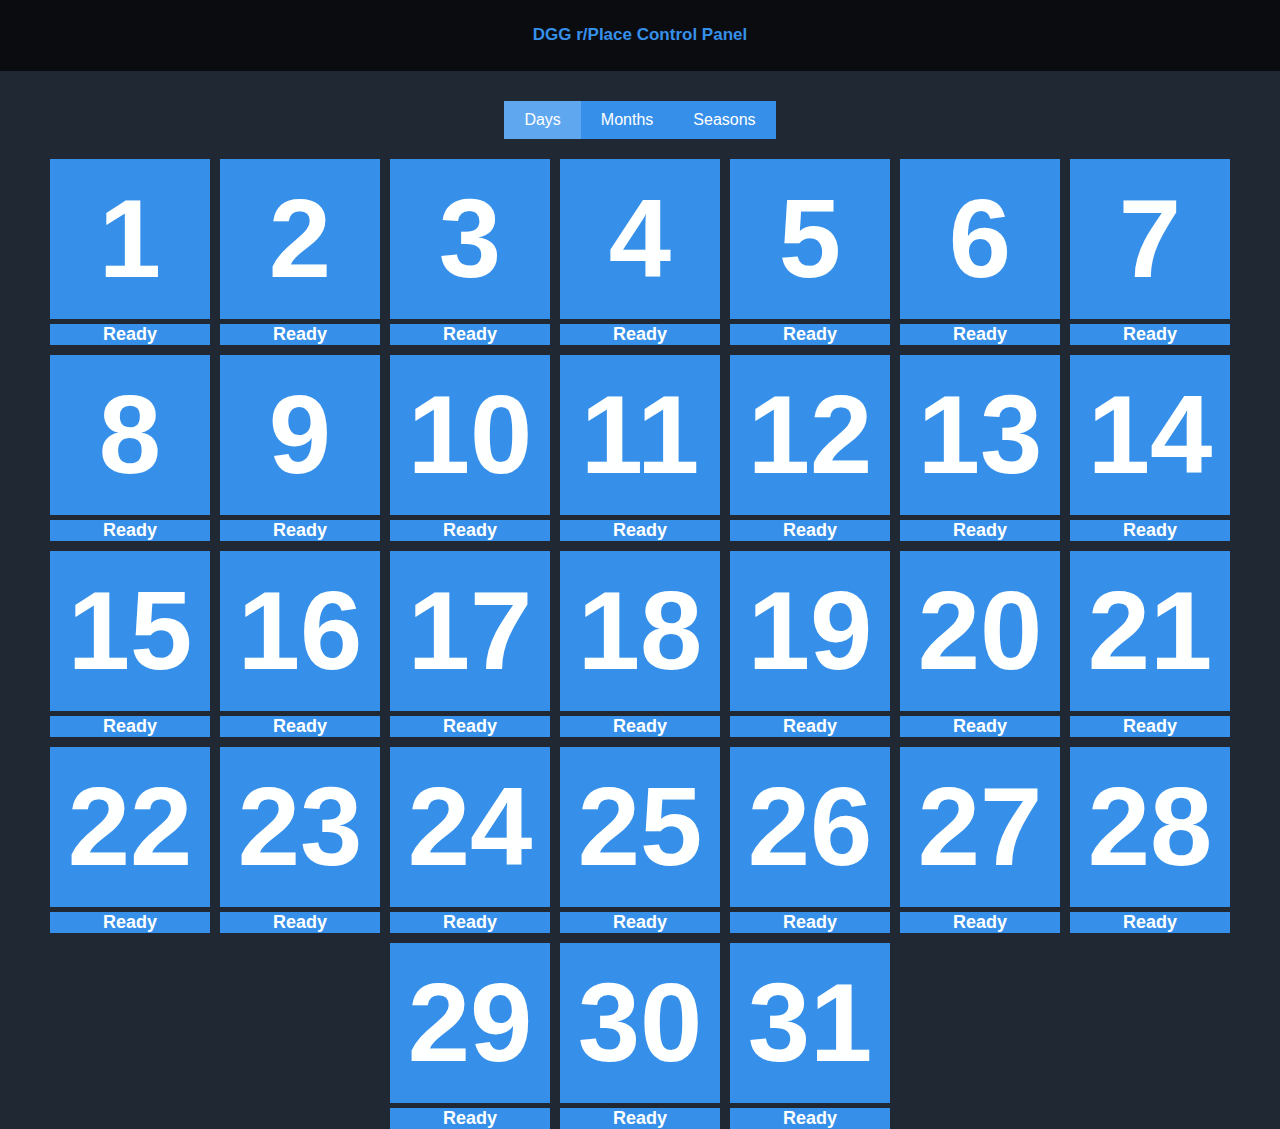
<file: index.html>
<!DOCTYPE html>
<html lang="en">
  <head>
    <meta charset="UTF-8" />
    <meta name="viewport" content="width=device-width, initial-scale=1.0" />
    <title>Control Panel</title>
    <link rel="stylesheet" href="style.css" />
    <link rel="shortcut icon" href="favicon.ico" type="image/x-icon" />
  </head>

  <body>
    <div class="topnav">
      <h1>DGG r/Place Control Panel</h1>
    </div>

    <div class="tabs">
      <div class="tab active" data-tab="numbers" onclick="showTab('numbers')">
        Days
      </div>
      <div class="tab" data-tab="months" onclick="showTab('months')">
        Months
      </div>
      <div class="tab" data-tab="seasons" onclick="showTab('seasons')">
        Seasons
      </div>
    </div>

    <div class="content" id="numbersContent">
      <!-- Numbers -->
    </div>

    <div class="content" id="monthsContent" style="display: none">
      <!-- Months -->
    </div>
    <div class="content" id="seasonsContent" style="display: none">
      <!-- Seasons -->
    </div>
    <script src="./script.js"></script>
  </body>
</html>
</file>
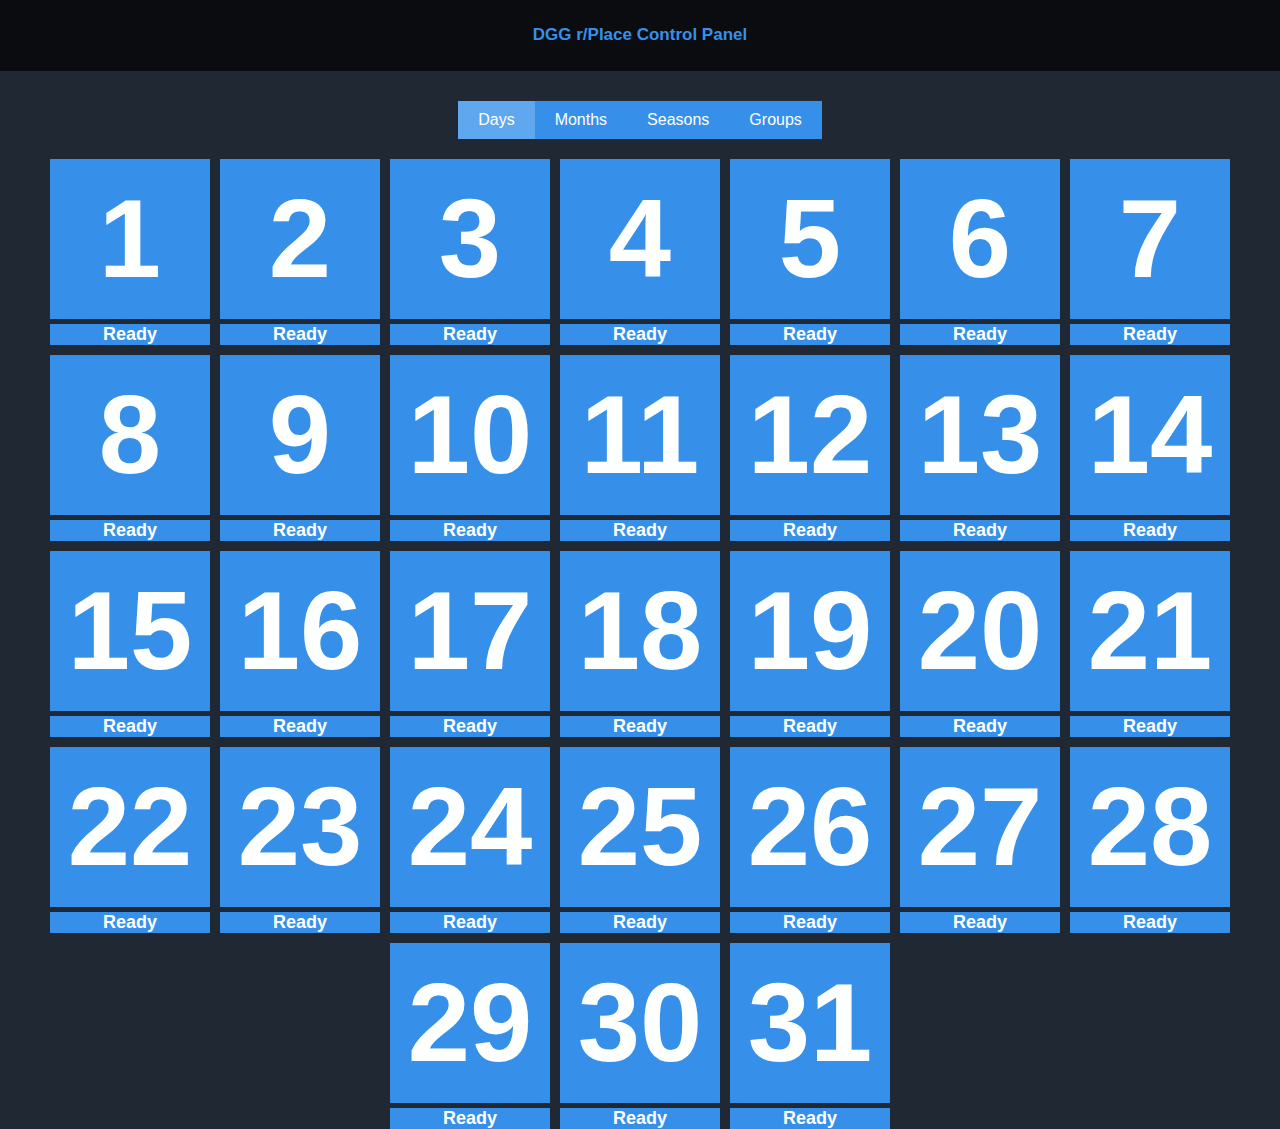
<file: oneplace-control-new.html>
<!DOCTYPE html>
<html lang="en">
  <head>
    <meta charset="UTF-8" />
    <meta name="viewport" content="width=device-width, initial-scale=1.0" />
    <title>Control Panel</title>
    <link rel="stylesheet" href="style.css" />
    <link rel="shortcut icon" href="favicon.ico" type="image/x-icon" />
  </head>

  <body>
    <div class="topnav">
      <h1>DGG r/Place Control Panel</h1>
    </div>

    <div class="tabs">
      <div class="tab active" data-tab="numbers" onclick="showTab('numbers')">
        Days
      </div>
      <div class="tab" data-tab="months" onclick="showTab('months')">
        Months
      </div>
      <div class="tab" data-tab="seasons" onclick="showTab('seasons')">
        Seasons
      </div>
      <div class="tab" data-tab="groups" onclick="showTab('groups')">
        Groups
      </div>
    </div>

    <div class="content" id="numbersContent">
      <!-- Numbers -->
    </div>

    <div class="content" id="monthsContent" style="display: none">
      <!-- Months -->
    </div>
    <div class="content" id="seasonsContent" style="display: none">
      <!-- Seasons -->
    </div>
    <div class="content" id="groupsContent" style="display: none">
      <!-- Groups -->
    </div>
    <script src="./script.js"></script>
  </body>
</html>
</file>
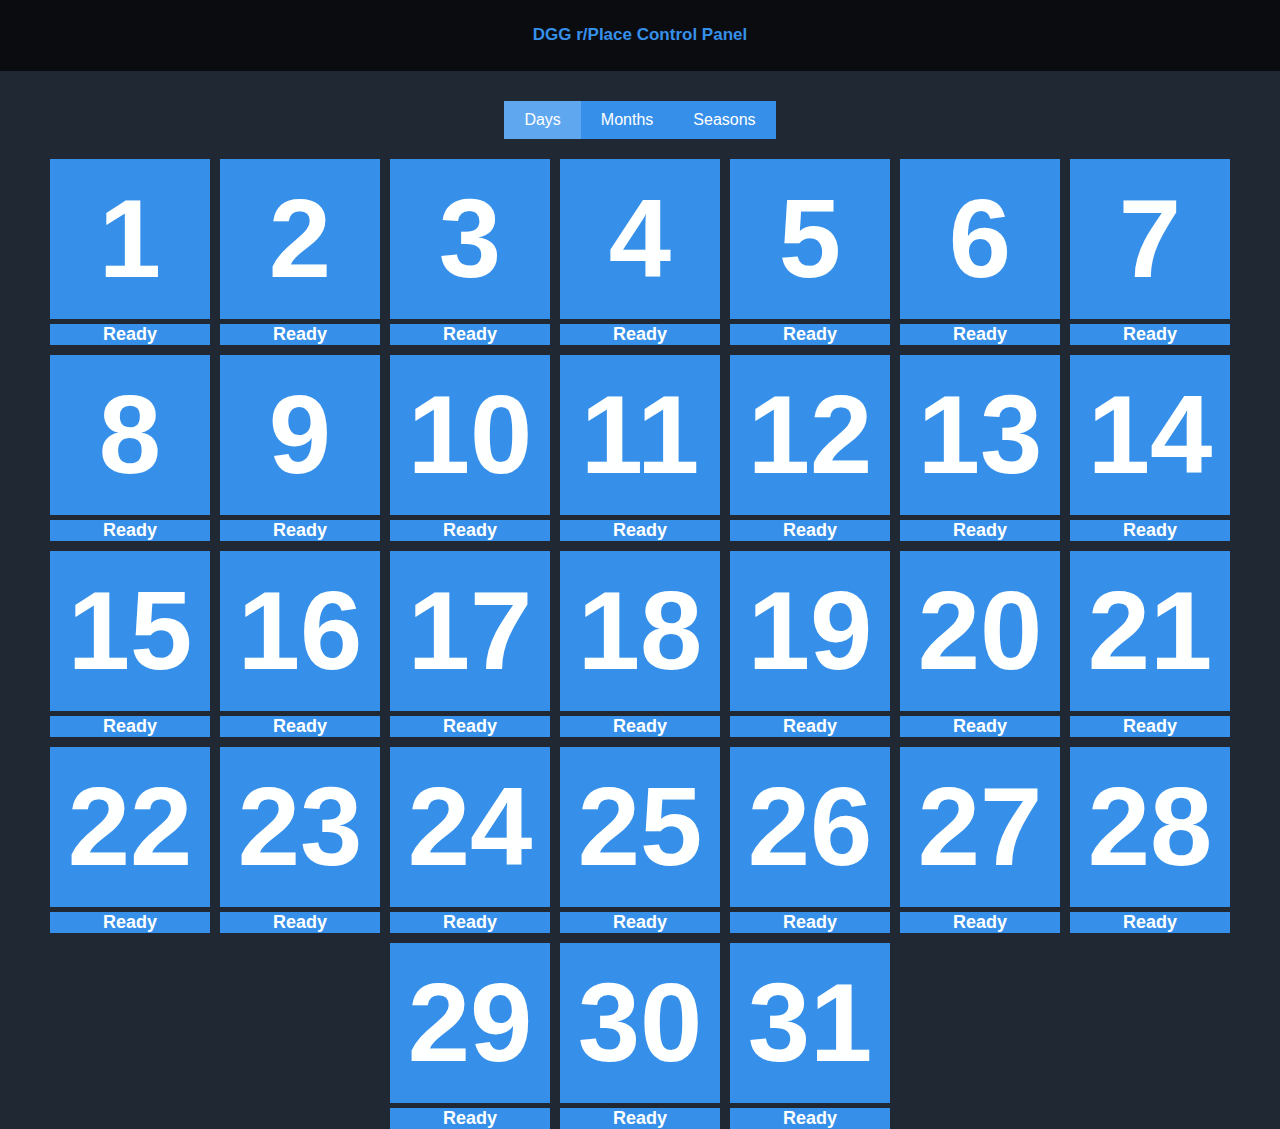
<file: oneplace-control-old.html>
<!DOCTYPE html>
<html lang="en">
  <head>
    <meta charset="UTF-8" />
    <meta name="viewport" content="width=device-width, initial-scale=1.0" />
    <title>Control Panel</title>
    <link rel="stylesheet" href="style.css" />
    <link rel="shortcut icon" href="favicon.ico" type="image/x-icon" />
  </head>

  <body>
    <div class="topnav">
      <h1>DGG r/Place Control Panel</h1>
    </div>

    <div class="tabs">
      <div class="tab active" data-tab="numbers" onclick="showTab('numbers')">
        Days
      </div>
      <div class="tab" data-tab="months" onclick="showTab('months')">
        Months
      </div>
      <div class="tab" data-tab="seasons" onclick="showTab('seasons')">
        Seasons
      </div>
    </div>

    <div class="content" id="numbersContent">
      <!-- Numbers -->
    </div>

    <div class="content" id="monthsContent" style="display: none">
      <!-- Months -->
    </div>
    <div class="content" id="seasonsContent" style="display: none">
      <!-- Seasons -->
    </div>
    <script src="./script.js"></script>
  </body>
</html>
</file>
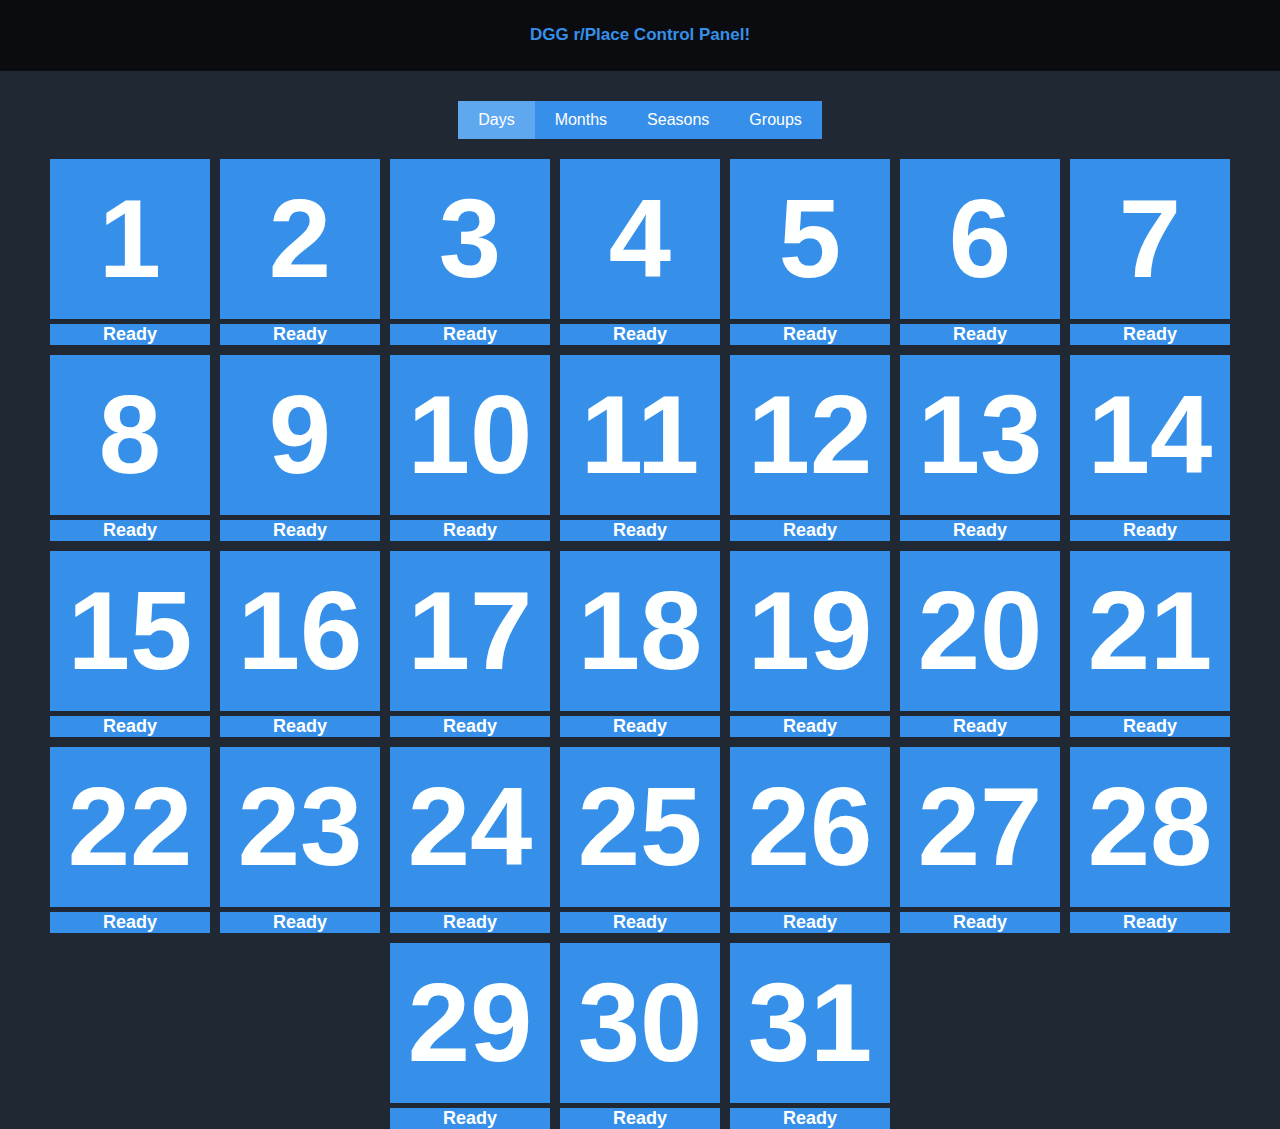
<file: oneplace-control.html>
<!DOCTYPE html>
<html lang="en">
  <head>
    <meta charset="UTF-8" />
    <meta name="viewport" content="width=device-width, initial-scale=1.0" />
    <title>Control Panel</title>
    <link rel="stylesheet" href="style.css" />
    <link rel="shortcut icon" href="favicon.ico" type="image/x-icon" />
  </head>

  <body>
    <div class="topnav">
      <h1>DGG r/Place Control Panel!</h1>
    </div>

    <div class="tabs">
      <div class="tab active" data-tab="numbers" onclick="showTab('numbers')">
        Days
      </div>
      <div class="tab" data-tab="months" onclick="showTab('months')">
        Months
      </div>
      <div class="tab" data-tab="seasons" onclick="showTab('seasons')">
        Seasons
      </div>
      <div class="tab" data-tab="groups" onclick="showTab('groups')">
        Groups
      </div>
    </div>

    <div class="content" id="numbersContent">
      <!-- Numbers -->
    </div>

    <div class="content" id="monthsContent" style="display: none">
      <!-- Months -->
    </div>
    <div class="content" id="seasonsContent" style="display: none">
      <!-- Seasons -->
    </div>
    <div class="content" id="groupsContent" style="display: none">
      <!-- Groups -->
    </div>
    <script src="./script.js"></script>
  </body>
</html>
</file>
<file: style.css>
html,
body {
  margin: 0;
  padding: 0;
  height: 100%;
  font-family: "Arial", sans-serif;
  background-color: #202833;
}

.topnav {
  background-color: #0b0c10;
  overflow: hidden;
}

.topnav h1 {
  color: #3690ea;
  text-align: center;
  padding: 14px 16px;
  text-decoration: none;
  font-size: 17px;
}

.tabs {
  display: flex;
  justify-content: center;
  margin-top: 30px;
}

.tab {
  padding: 10px 20px;
  background-color: #3690ea;
  color: white;
  cursor: pointer;
}

.tab.active {
  background-color: #5FA8EF;
  color: white;
}

.content {
  display: flex;
  justify-content: center;
  flex-wrap: wrap;
  gap: 10px;
  margin-top: 20px;
}


.number-container,
.months-container {
  display: flex;
  flex-direction: column;
  align-items: center;
}

.number-content,
.months-content {
  display: flex;
  justify-content: center;
  align-items: center;
  width: 10em;
  height: 10em;
  font-size: 24px;
  font-weight: bold;
  background-color: #3690ea;
  color: #feffff;
  cursor: pointer;
}

.months-content {
  width: 100%;
  min-width: 270px;
  height: 270px;
  white-space: nowrap;
  font-size: 50px;
}

.seasonMonth {
  position: absolute;
  font-size: 20px;
  padding-top: 5em;
  color: #C9CAC8;
}

.seasons-content {
  display: flex;
  justify-content: center;
  align-items: center;
  width: 10em;
  height: 10em;
  font-size: 24px;
  font-weight: bold;
  background-color: #3690ea;
  color: #feffff;
  cursor: pointer;
}

.seasons-content {
  width: 100%;
  min-width: 270px;
  height: 270px;
  white-space: nowrap;
  font-size: 50px;
}

.groupMonth {
  position: absolute;
  font-size: 20px;
  padding-top: 5em;
  color: #C9CAC8;
}

.groups-content {
  display: flex;
  justify-content: center;
  align-items: center;
  width: 10em;
  height: 10em;
  font-size: 24px;
  font-weight: bold;
  background-color: #3690ea;
  color: #feffff;
  cursor: pointer;
}

.groups-content {
  width: 100%;
  min-width: 270px;
  height: 270px;
  white-space: nowrap;
  font-size: 50px;
}

.number-content {
  font-size: 7em;
  width: 160px;
  height: 160px;
}

.bottom {
  cursor: pointer;
  font-size: 18px;
  font-weight: bold;
  margin-top: 5px;
  width: 100%;
  display: flex;
  background-color: #3690ea;
  justify-content: center;
  color: #feffff;
}
</file>
